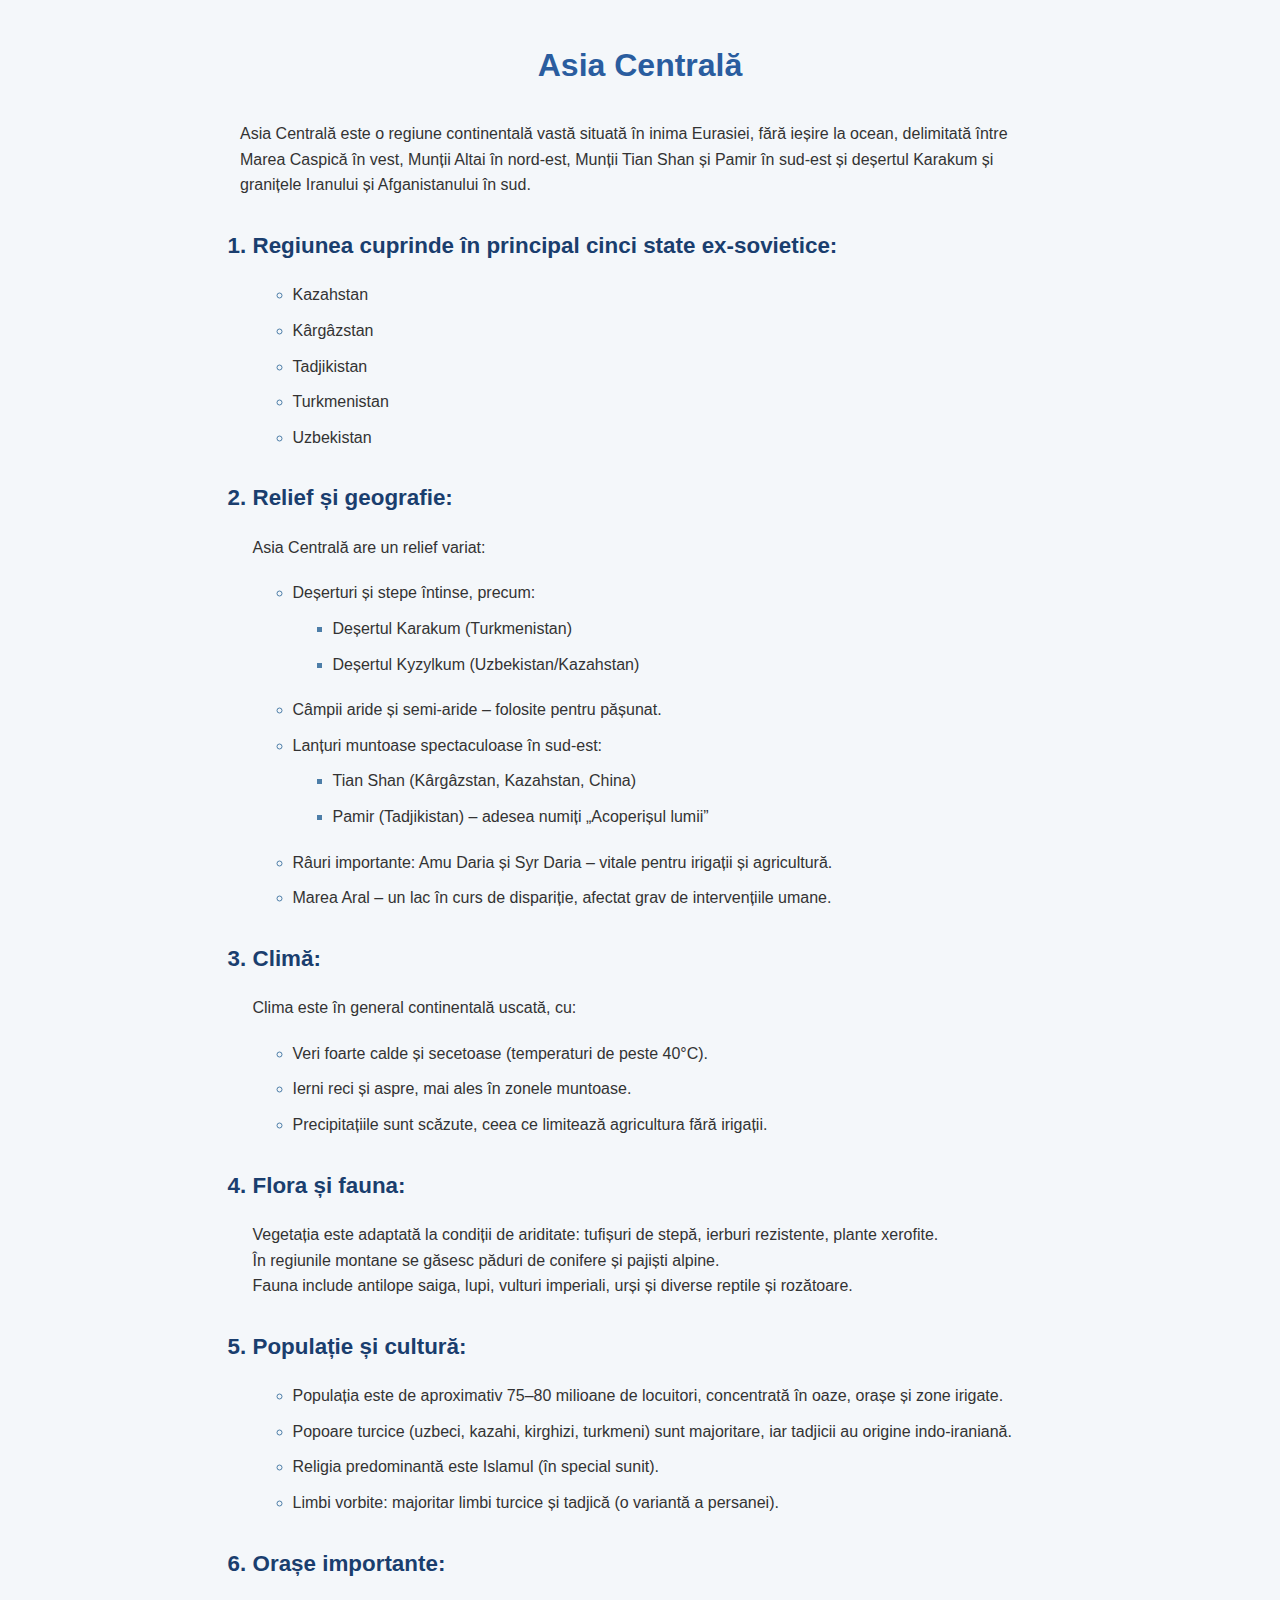
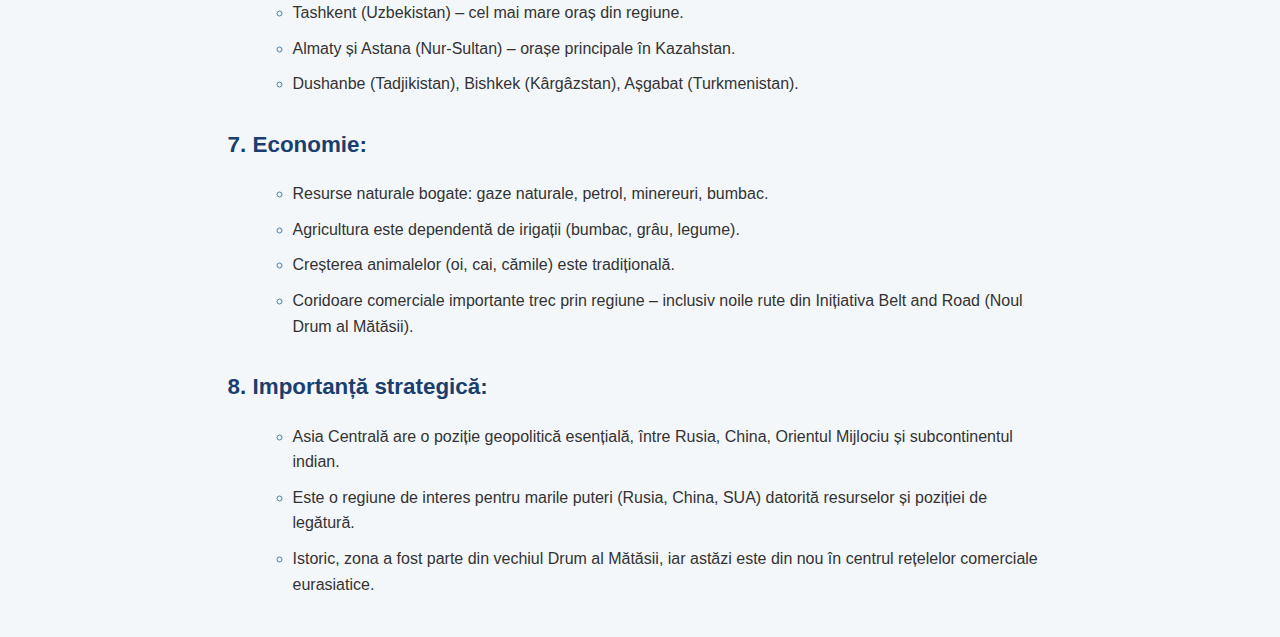
<file: Proiect Atestat-Petcu MarioXIIB/HTML/centru.html>
<!DOCTYPE html>
<html lang="ro">
<head>
  <title>Asia Centrală</title>
  <link rel="stylesheet" href="../CSS/styletari.css">
</head>
<body class="pagina">
<h1>Asia Centrală</h1>
<p>Asia Centrală este o regiune continentală vastă situată în inima Eurasiei, fără ieșire la ocean, delimitată între Marea Caspică în vest, Munții Altai în nord-est, Munții Tian Shan și Pamir în sud-est și deșertul Karakum și granițele Iranului și Afganistanului în sud.</p>
<ol>
<h2><li>Regiunea cuprinde în principal cinci state ex-sovietice:</h2></li>
<ul style="list-style-type:circle">
<li>Kazahstan
<li>Kârgâzstan
<li>Tadjikistan
<li>Turkmenistan
<li>Uzbekistan
</ul>
<h2><li>Relief și geografie:</li></h2>
<p>Asia Centrală are un relief variat:</p>
<ul style="list-style-type:circle">
<li>Deșerturi și stepe întinse, precum:
<ul style="list-style-type:square">
<li>Deșertul Karakum (Turkmenistan)</li>
<li>Deșertul Kyzylkum (Uzbekistan/Kazahstan)</li>
</ul>
<li>Câmpii aride și semi-aride – folosite pentru pășunat.</li>
<li>Lanțuri muntoase spectaculoase în sud-est:</li>
<ul style="list-style-type:square">
<li>Tian Shan (Kârgâzstan, Kazahstan, China)</li>
<li>Pamir (Tadjikistan) – adesea numiți „Acoperișul lumii”</li>
</ul>
<li>Râuri importante: Amu Daria și Syr Daria – vitale pentru irigații și agricultură.
<li>Marea Aral – un lac în curs de dispariție, afectat grav de intervențiile umane.
</ul>
<h2><li>Climă:</li></h2>
<p>Clima este în general continentală uscată, cu:</p>
<ul style="list-style-type:circle">
<li>Veri foarte calde și secetoase (temperaturi de peste 40°C).</li>
<li>Ierni reci și aspre, mai ales în zonele muntoase.</li>
<li>Precipitațiile sunt scăzute, ceea ce limitează agricultura fără irigații.</li>
</ul>
<h2><li>Flora și fauna:</li></h2>
<p>Vegetația este adaptată la condiții de ariditate: tufișuri de stepă, ierburi rezistente, plante xerofite.<br>
În regiunile montane se găsesc păduri de conifere și pajiști alpine.<br>
Fauna include antilope saiga, lupi, vulturi imperiali, urși și diverse reptile și rozătoare.</p>
<h2><li>Populație și cultură:</li></h2>
<ul style="list-style-type:circle">
<li>Populația este de aproximativ 75–80 milioane de locuitori, concentrată în oaze, orașe și zone irigate.
<li>Popoare turcice (uzbeci, kazahi, kirghizi, turkmeni) sunt majoritare, iar tadjicii au origine indo-iraniană.
<li>Religia predominantă este Islamul (în special sunit).
<li>Limbi vorbite: majoritar limbi turcice și tadjică (o variantă a persanei).
</ul>
<h2><li>Orașe importante:</li></h2>
<ul style="list-style-type:circle">
<li>Tashkent (Uzbekistan) – cel mai mare oraș din regiune.</li>
<li>Almaty și Astana (Nur-Sultan) – orașe principale în Kazahstan.</li>
<li>Dushanbe (Tadjikistan), Bishkek (Kârgâzstan), Așgabat (Turkmenistan).</li>
</ul>
<h2><li>Economie:</li></h2>
<ul style="list-style-type:circle">
<li>Resurse naturale bogate: gaze naturale, petrol, minereuri, bumbac.
<li>Agricultura este dependentă de irigații (bumbac, grâu, legume).
<li>Creșterea animalelor (oi, cai, cămile) este tradițională.
<li>Coridoare comerciale importante trec prin regiune – inclusiv noile rute din Inițiativa Belt and Road (Noul Drum al Mătăsii).
</ul>
<h2><li>Importanță strategică:</h2>
<ul style="list-style-type:circle">
<li>Asia Centrală are o poziție geopolitică esențială, între Rusia, China, Orientul Mijlociu și subcontinentul indian.
<li>Este o regiune de interes pentru marile puteri (Rusia, China, SUA) datorită resurselor și poziției de legătură.
<li>Istoric, zona a fost parte din vechiul Drum al Mătăsii, iar astăzi este din nou în centrul rețelelor comerciale eurasiatice.
</ul>
</ol>
</body>
</html>
</file>
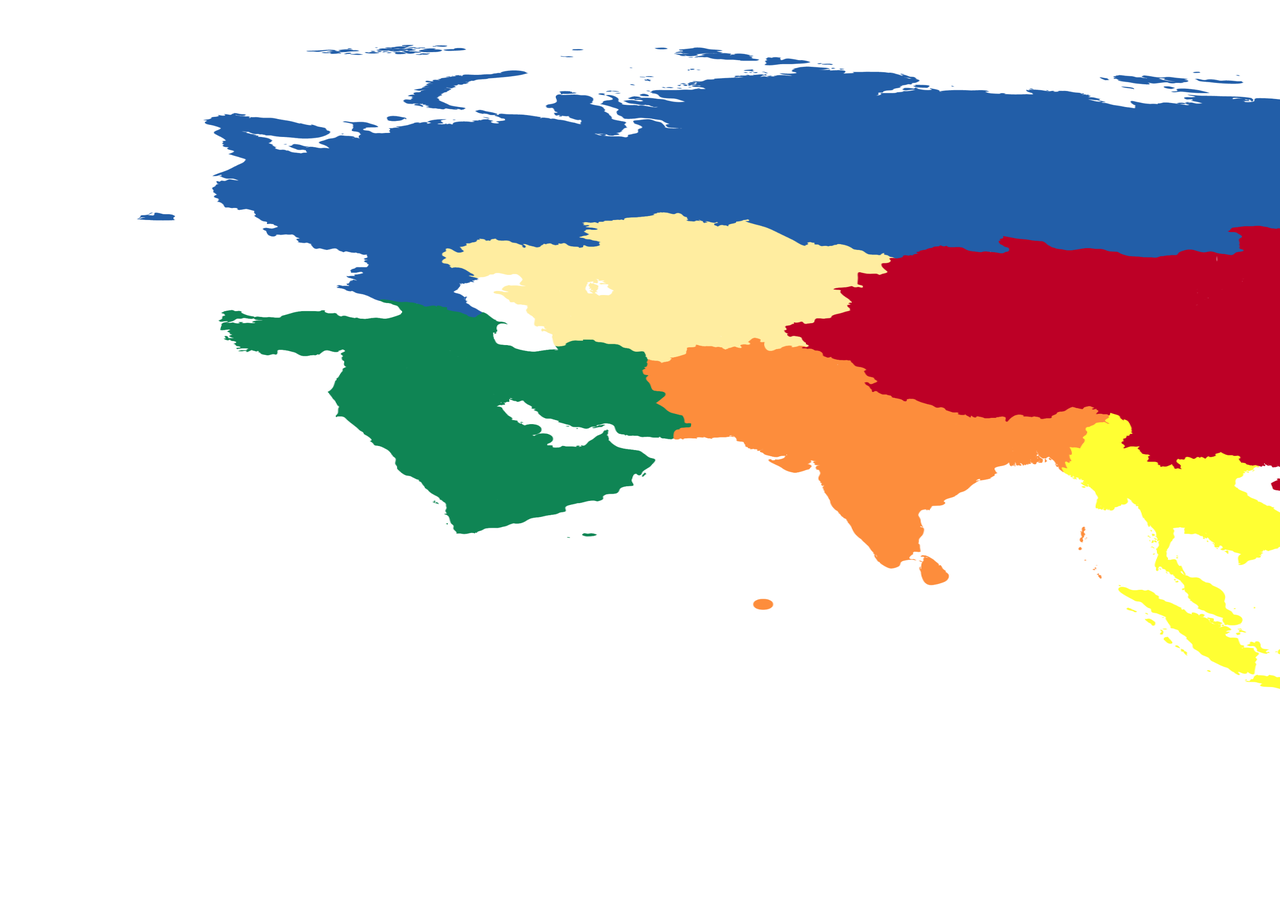
<file: Proiect Atestat-Petcu MarioXIIB/HTML/continut.html>
<!DOCTYPE html>
<html lang="ro">
<head>
  <title>Harta Asiei</title>
  <link rel="stylesheet" href="../CSS/style.css">
</head>
<body class="continut">
  <img src="../IMG/harta.png" usemap="#asia" alt="Harta Asia" style="display: block; margin: 0 auto;">
  
  <map name="asia">
    <area shape="poly" coords="179,94,218,129,188,144,185,164,210,177,227,180,244,192,245,206,270,206,287,214,319,221,333,223,333,243,308,254,335,261,359,267,379,271,398,277,422,281,445,290,444,277,424,263,434,255,445,249,424,237,407,229,424,224,448,217,476,217,511,218,538,218,558,218,558,200,564,191,604,191,630,186,661,184,681,194,713,192,734,197,759,207,791,209,821,214,847,220,859,226,893,221,919,218,956,218,971,221,968,203,1017,207,1039,217,1082,223,1136,231,1165,227,1194,221,1210,206,1207,200,1256,195,1313,220,1353,231,1374,234,1402,234,1411,251,1403,257,1391,266,1413,266,1450,271,1462,255,1511,249,1556,240,1594,221,1623,220,1648,171,1689,121,1717,118,1674,101,1556,83,1493,74,1297,61,1202,38,1076,38,887,34,753,23,662,20,593,11,453,15,350,12,284,14" href="nord.html" target="continut" alt="Asia de Nord">
    <area shape="poly" coords="531,318,547,310,577,314,597,317,625,332,637,337,650,327,660,318,684,314,700,321,717,318,722,304,733,317,747,323,765,320,784,318,757,309,760,298,784,290,817,283,820,267,804,261,828,254,833,237,854,240,844,224,807,220,765,215,747,201,719,195,676,195,659,192,625,186,582,195,568,204,544,220,513,224,485,218,450,218,430,223,416,232,448,246,473,244,490,247,474,260,487,278,502,283,519,294,516,307" href="centru.html" target="continut" alt="Asia Centrală">
    <area shape="poly" coords="1393,433,1408,422,1397,402,1419,388,1446,382,1476,371,1493,359,1539,353,1559,339,1571,322,1565,305,1548,296,1556,281,1579,270,1543,259,1520,255,1503,250,1476,256,1460,259,1439,275,1413,273,1399,270,1386,255,1405,245,1394,238,1359,235,1313,224,1285,210,1240,198,1214,196,1217,215,1185,227,1151,232,1088,232,1048,224,1019,216,993,213,980,213,990,225,945,224,902,221,876,222,864,233,847,252,824,265,804,290,773,295,765,308,799,321,824,338,851,354,854,365,884,370,930,384,956,381,1008,383,1033,372,1097,384,1104,403,1105,417,1131,432,1143,427,1216,426,1230,430,1242,443,1237,460,1265,460,1319,456,1354,450" href="est.html" target="continut" alt="Asia de Est">
    <area shape="poly" coords="861,548,882,549,899,555,922,548,913,528,893,518,893,495,902,482,929,468,959,448,979,435,1016,435,1032,439,1041,419,1058,402,1082,383,1047,385,1013,388,975,391,913,391,890,383,872,372,843,368,839,354,830,343,792,329,769,323,739,322,686,328,670,326,629,336,624,345,635,357,643,368,650,375,658,386,656,400,647,411,695,403,712,411,738,423,756,439,776,445,784,428,792,457,803,475,821,495,705,581,730,599,768,584" href="sud.html" target="continut" alt="Asia de Sud">
    <area shape="poly" coords="1040,441,1057,455,1064,467,1067,486,1087,476,1110,478,1123,501,1120,529,1100,558,1094,570,1128,604,1151,635,1193,644,1234,659,1279,667,1322,673,1380,681,1434,686,1471,682,1503,667,1554,656,1585,646,1633,662,1663,675,1680,622,1616,613,1577,607,1531,590,1502,586,1499,570,1500,541,1479,512,1468,500,1419,480,1419,463,1385,461,1267,472,1225,470,1213,453,1230,447,1217,437,1196,427,1179,427,1154,426,1154,437,1133,440,1116,426,1100,412,1102,398,1077,387,1051,406,1044,421" href="sudest.html" target="continut" alt="Asia de Sud-Est">
    <area shape="poly" coords="462,315,471,298,454,287,433,287,382,275,356,271,376,284,347,297,311,292,298,284,258,286,239,294,215,281,190,281,190,294,210,309,228,323,248,324,271,318,281,323,296,323,313,318,315,329,310,346,302,361,298,381,313,383,330,401,348,413,368,432,370,446,388,447,402,461,418,481,424,506,459,495,499,492,524,484,562,510,550,470,579,467,596,453,622,432,610,404,637,406,650,398,659,393,634,377,625,364,614,349,616,335,604,324,574,320,551,315,534,314,519,324,499,324,482,320" href="mijlociu.html" target="continut" alt="Orientul Mijlociu">
  </map>
</body>
</html>
</file>
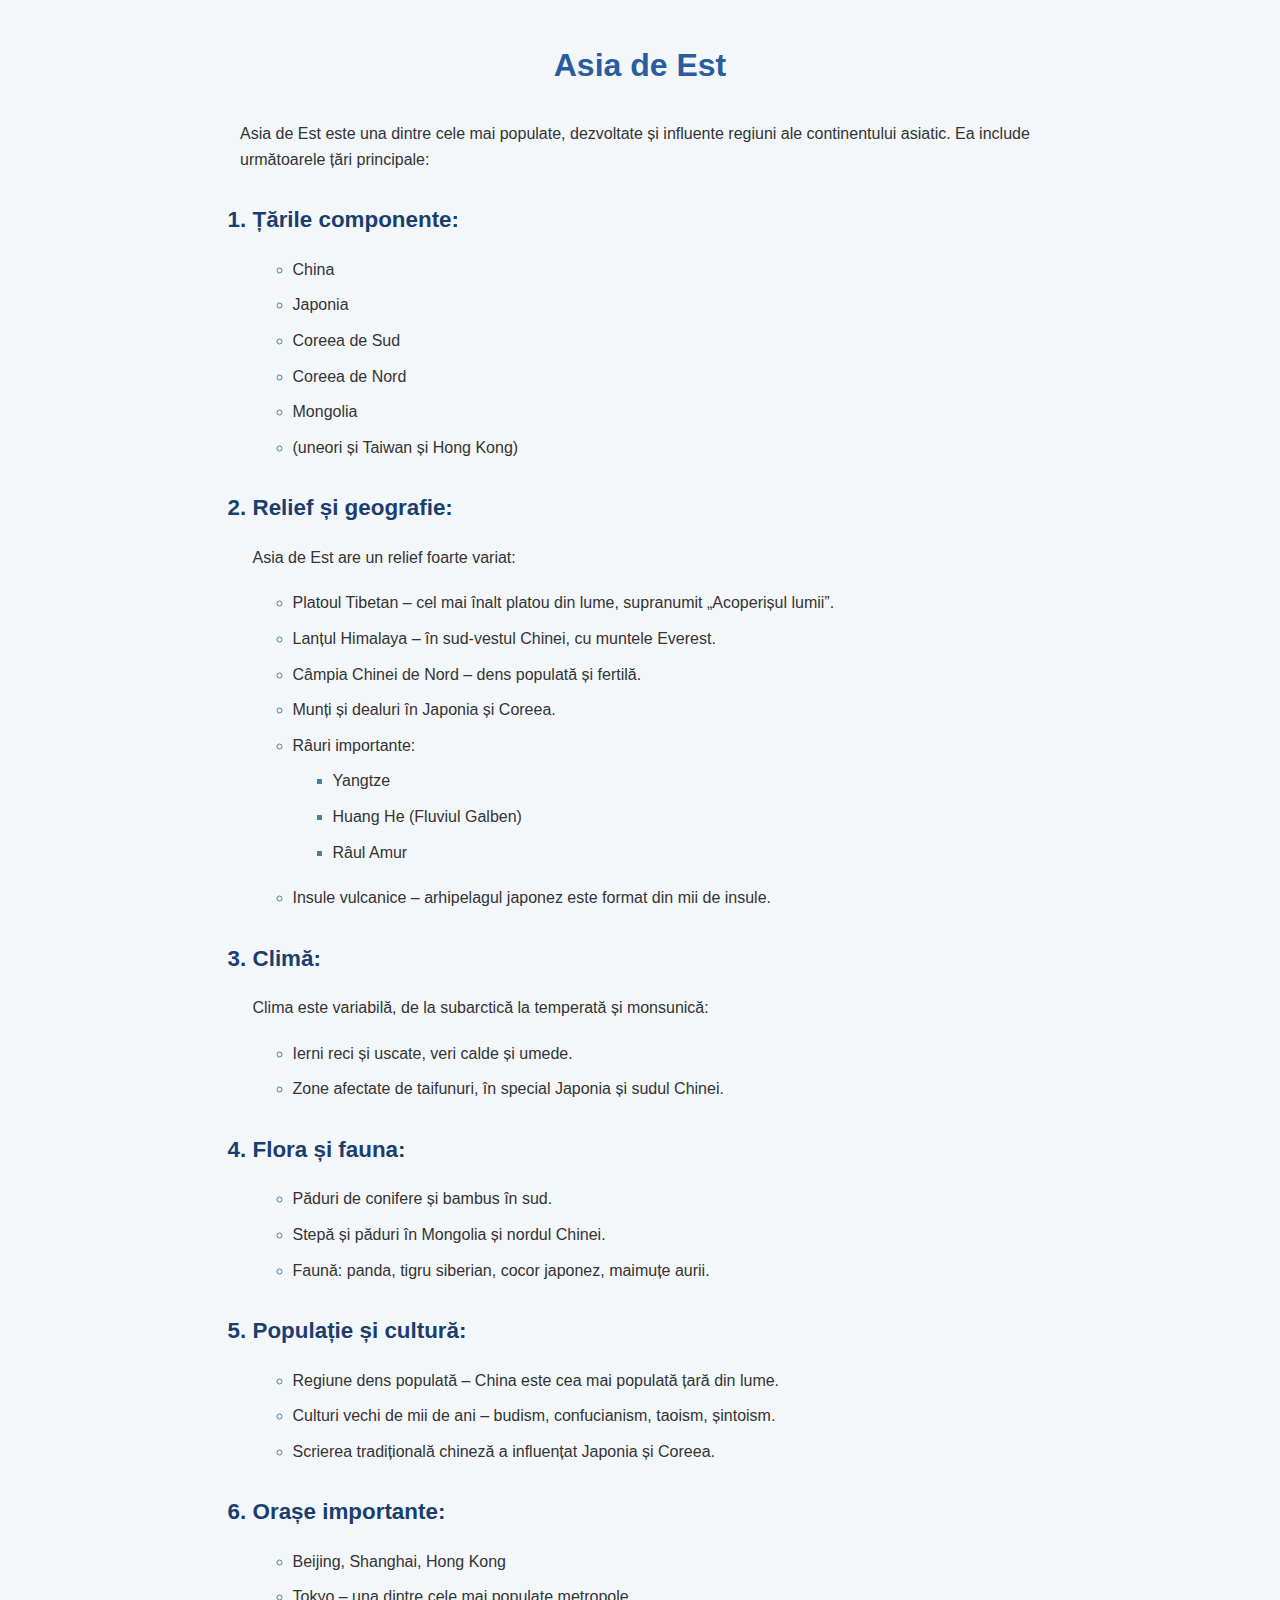
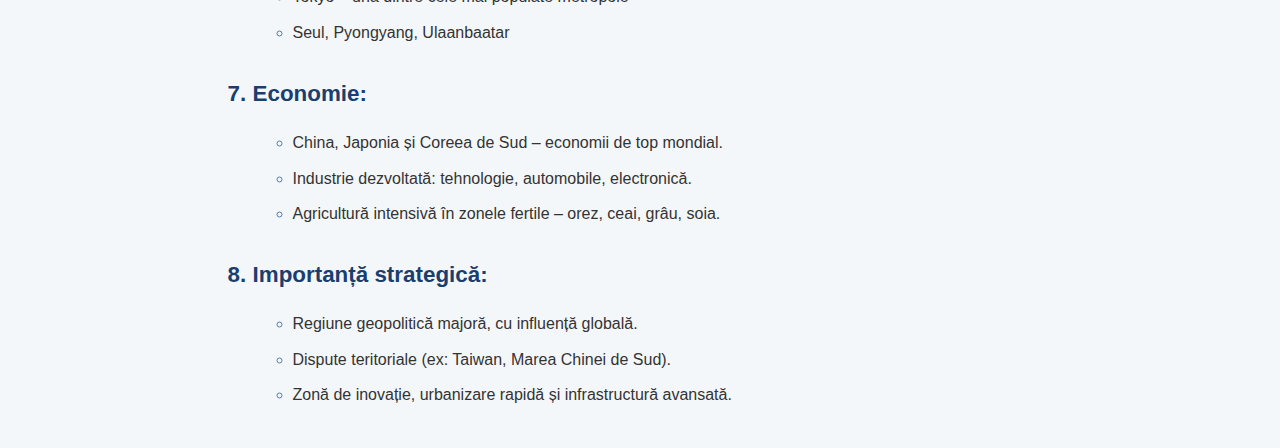
<file: Proiect Atestat-Petcu MarioXIIB/HTML/est.html>
<!DOCTYPE html>
<html lang="ro">
<head>
  <title>Asia de Est</title>
  <link rel="stylesheet" href="../CSS/styletari.css">
</head>
<body class="pagina">
<h1>Asia de Est</h1>
<p>Asia de Est este una dintre cele mai populate, dezvoltate și influente regiuni ale continentului asiatic. Ea include următoarele țări principale:</p>
<ol>
  <h2><li>Țările componente:</li></h2>
  <ul style="list-style-type:circle">
    <li>China</li>
    <li>Japonia</li>
    <li>Coreea de Sud</li>
    <li>Coreea de Nord</li>
    <li>Mongolia</li>
    <li>(uneori și Taiwan și Hong Kong)</li>
  </ul>

  <h2><li>Relief și geografie:</li></h2>
  <p>Asia de Est are un relief foarte variat:</p>
  <ul style="list-style-type:circle">
    <li>Platoul Tibetan – cel mai înalt platou din lume, supranumit „Acoperișul lumii”.</li>
    <li>Lanțul Himalaya – în sud-vestul Chinei, cu muntele Everest.</li>
    <li>Câmpia Chinei de Nord – dens populată și fertilă.</li>
    <li>Munți și dealuri în Japonia și Coreea.</li>
    <li>Râuri importante:
      <ul style="list-style-type:square">
        <li>Yangtze</li>
        <li>Huang He (Fluviul Galben)</li>
        <li>Râul Amur</li>
      </ul>
    </li>
    <li>Insule vulcanice – arhipelagul japonez este format din mii de insule.</li>
  </ul>

  <h2><li>Climă:</li></h2>
  <p>Clima este variabilă, de la subarctică la temperată și monsunică:</p>
  <ul style="list-style-type:circle">
    <li>Ierni reci și uscate, veri calde și umede.</li>
    <li>Zone afectate de taifunuri, în special Japonia și sudul Chinei.</li>
  </ul>

  <h2><li>Flora și fauna:</li></h2>
  <ul style="list-style-type:circle">
    <li>Păduri de conifere și bambus în sud.</li>
    <li>Stepă și păduri în Mongolia și nordul Chinei.</li>
    <li>Faună: panda, tigru siberian, cocor japonez, maimuțe aurii.</li>
  </ul>

  <h2><li>Populație și cultură:</li></h2>
  <ul style="list-style-type:circle">
    <li>Regiune dens populată – China este cea mai populată țară din lume.</li>
    <li>Culturi vechi de mii de ani – budism, confucianism, taoism, șintoism.</li>
    <li>Scrierea tradițională chineză a influențat Japonia și Coreea.</li>
  </ul>

  <h2><li>Orașe importante:</li></h2>
  <ul style="list-style-type:circle">
    <li>Beijing, Shanghai, Hong Kong</li>
    <li>Tokyo – una dintre cele mai populate metropole</li>
    <li>Seul, Pyongyang, Ulaanbaatar</li>
  </ul>

  <h2><li>Economie:</li></h2>
  <ul style="list-style-type:circle">
    <li>China, Japonia și Coreea de Sud – economii de top mondial.</li>
    <li>Industrie dezvoltată: tehnologie, automobile, electronică.</li>
    <li>Agricultură intensivă în zonele fertile – orez, ceai, grâu, soia.</li>
  </ul>

  <h2><li>Importanță strategică:</li></h2>
  <ul style="list-style-type:circle">
    <li>Regiune geopolitică majoră, cu influență globală.</li>
    <li>Dispute teritoriale (ex: Taiwan, Marea Chinei de Sud).</li>
    <li>Zonă de inovație, urbanizare rapidă și infrastructură avansată.</li>
  </ul>
</ol>
</body>
</html>
</file>
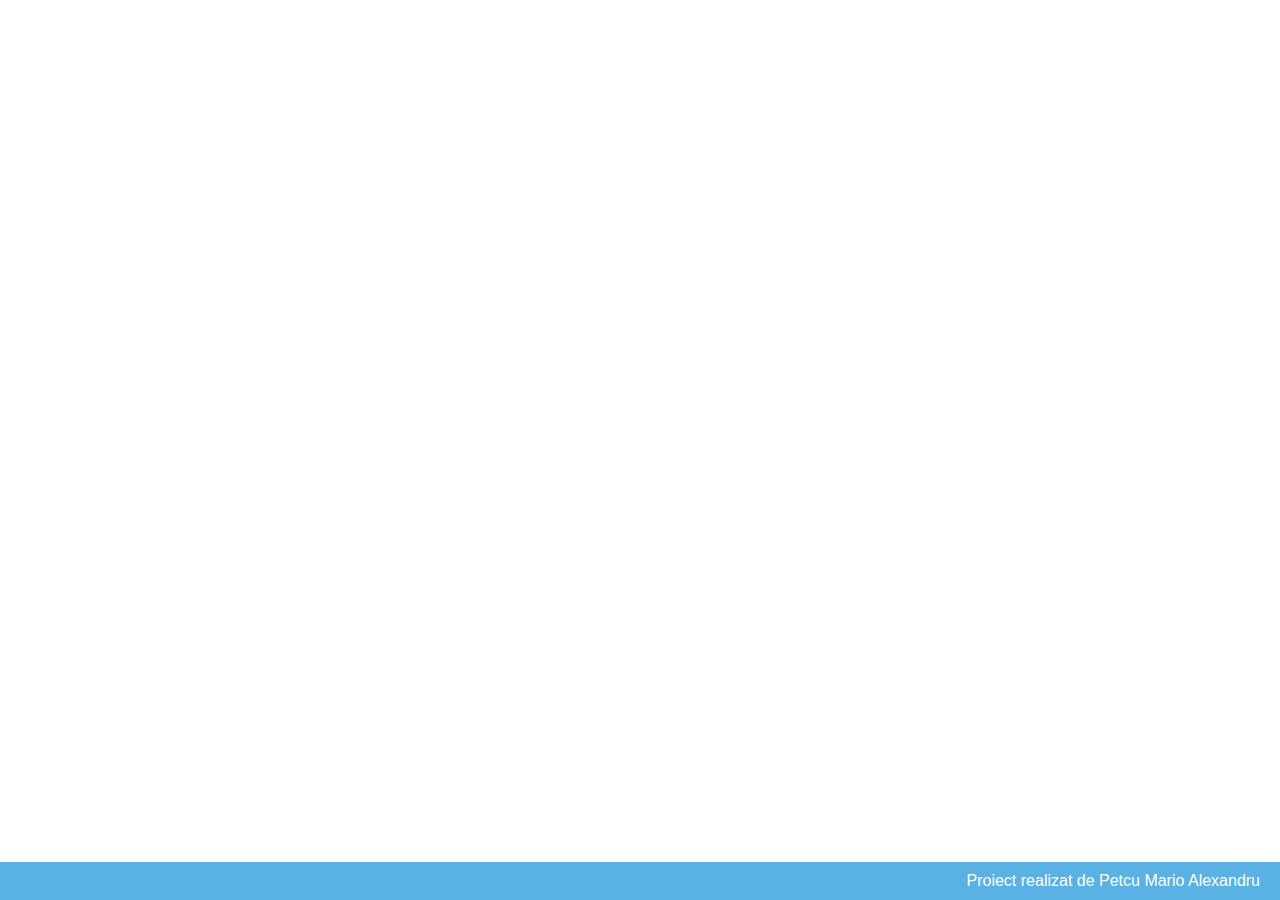
<file: Proiect Atestat-Petcu MarioXIIB/HTML/jos.html>
<!DOCTYPE html>
<html lang="ro">
<head>
  <meta charset="UTF-8">
  <title>Footer - Proiect</title>
  <style>
    body {
      margin: 0;
      padding: 0;
      height: 100vh;
      position: relative;
      font-family: Arial, sans-serif;
    }

    footer {
      background-color: #59b1e4;
      color: white;
	  font-family: New Times Roman
      font-weight: bold;
      padding: 10px 20px;
      position: absolute;
      bottom: 0;
      right: 0;
      width: 100%;
      box-sizing: border-box;
      text-align: right;
    }
  </style>
</head>
<body>

<footer>
  Proiect realizat de Petcu Mario Alexandru
</footer>

</body>
</html>
</file>
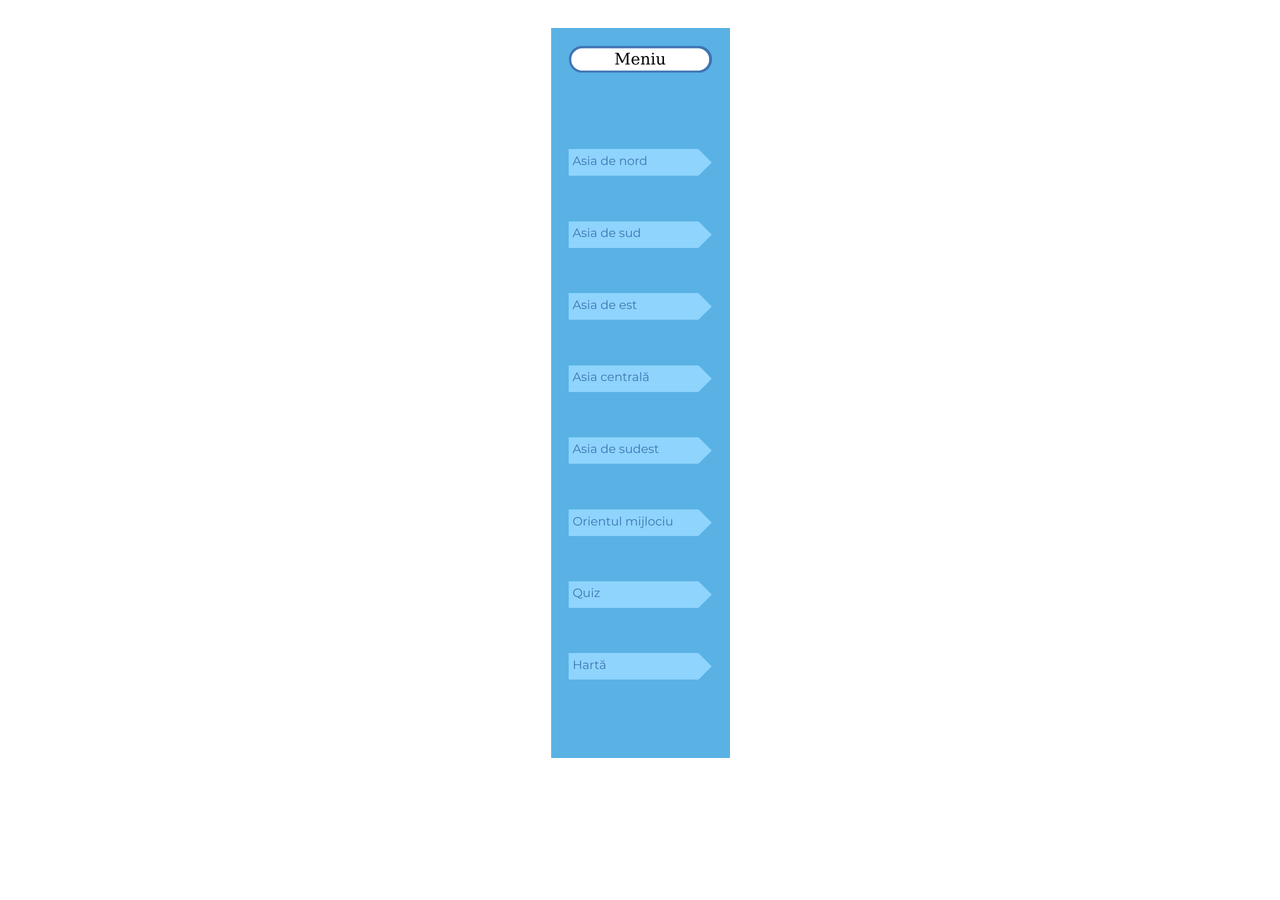
<file: Proiect Atestat-Petcu MarioXIIB/HTML/meniu.html>
<!DOCTYPE html>
<html lang="ro">
<head>
  <title>Meniu</title>
  <link rel="stylesheet" href="../CSS/style.css">
</head>
<body class="continut">
  <img src="../IMG/Meniu.png" usemap="#meniu" alt="Meniu" style="display: block; margin: 0 auto;">
  
  <map name="meniu">
  <area shape="poly" coords="17,121,146,120,161,134,148,146,17,147" href="nord.html" target="continut" alt="Asia de Nord">
  <area shape="poly" coords="17,192,146,193,160,206,148,220,17,220" href="sud.html" target="continut" alt="Asia de Sud">
  <area shape="poly" coords="17,266,147,266,162,279,148,292,17,293" href="est.html" target="continut" alt="Asia de Est">
  <area shape="poly" coords="17,338,148,338,161,350,147,364,17,364" href="centru.html" target="continut" alt="Asia Centrală">
  <area shape="poly" coords="17,409,147,408,161,423,146,436,17,437" href="sudest.html" target="continut" alt="Asia de Sud-Est">
  <area shape="poly" coords="17,481,146,481,161,494,147,508,17,508" href="mijlociu.html" target="continut" alt="Orientul Mijlociu">
  <area shape="poly" coords="17,553,147,552,161,566,148,579,17,580" href="quiz.html" target="continut" alt="Quiz">
  <area shape="poly" coords="18,624,145,624,159,638,148,654,17,652" href="../index.html" target="index" alt="Harta">
  </map>

</body>
</html>
</file>
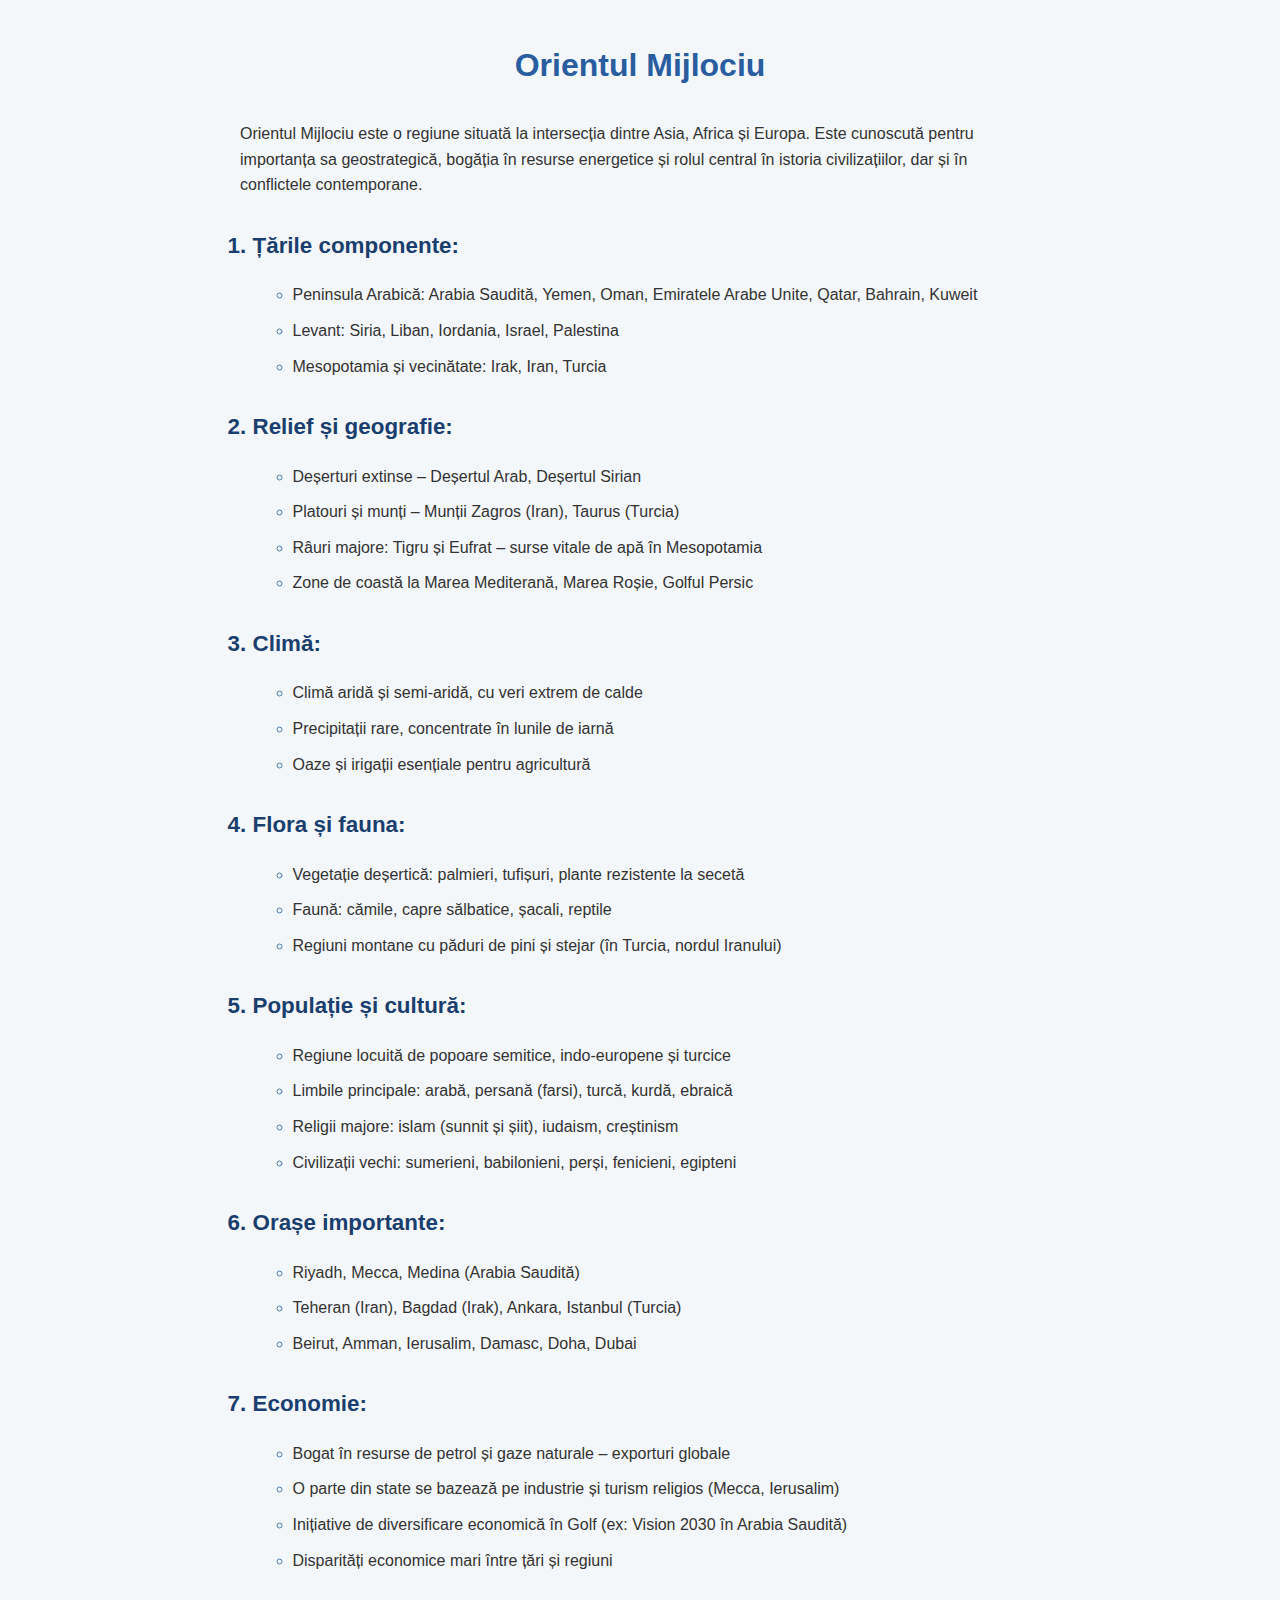
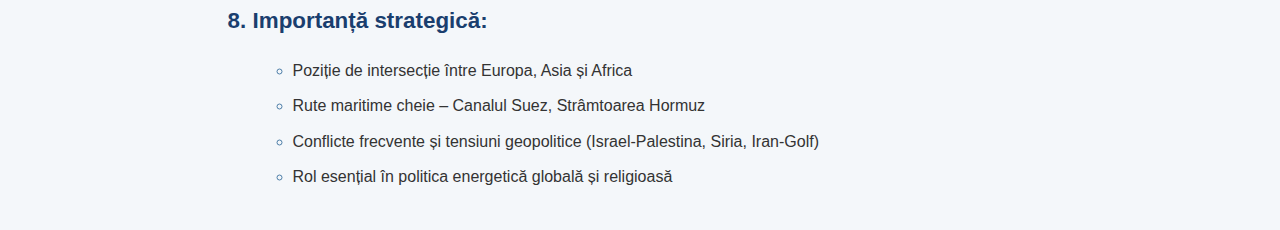
<file: Proiect Atestat-Petcu MarioXIIB/HTML/mijlociu.html>
<!DOCTYPE html>
<html lang="ro">
<head>
  <title>Orientul Mijlociu</title>
  <link rel="stylesheet" href="../CSS/styletari.css">
</head>
<body class="pagina">
<h1>Orientul Mijlociu</h1>
<p>Orientul Mijlociu este o regiune situată la intersecția dintre Asia, Africa și Europa. Este cunoscută pentru importanța sa geostrategică, bogăția în resurse energetice și rolul central în istoria civilizațiilor, dar și în conflictele contemporane.</p>

<ol>
  <h2><li>Țările componente:</li></h2>
  <ul style="list-style-type:circle">
    <li>Peninsula Arabică: Arabia Saudită, Yemen, Oman, Emiratele Arabe Unite, Qatar, Bahrain, Kuweit</li>
    <li>Levant: Siria, Liban, Iordania, Israel, Palestina</li>
    <li>Mesopotamia și vecinătate: Irak, Iran, Turcia</li>
  </ul>

  <h2><li>Relief și geografie:</li></h2>
  <ul style="list-style-type:circle">
    <li>Deșerturi extinse – Deșertul Arab, Deșertul Sirian</li>
    <li>Platouri și munți – Munții Zagros (Iran), Taurus (Turcia)</li>
    <li>Râuri majore: Tigru și Eufrat – surse vitale de apă în Mesopotamia</li>
    <li>Zone de coastă la Marea Mediterană, Marea Roșie, Golful Persic</li>
  </ul>

  <h2><li>Climă:</li></h2>
  <ul style="list-style-type:circle">
    <li>Climă aridă și semi-aridă, cu veri extrem de calde</li>
    <li>Precipitații rare, concentrate în lunile de iarnă</li>
    <li>Oaze și irigații esențiale pentru agricultură</li>
  </ul>

  <h2><li>Flora și fauna:</li></h2>
  <ul style="list-style-type:circle">
    <li>Vegetație deșertică: palmieri, tufișuri, plante rezistente la secetă</li>
    <li>Faună: cămile, capre sălbatice, șacali, reptile</li>
    <li>Regiuni montane cu păduri de pini și stejar (în Turcia, nordul Iranului)</li>
  </ul>

  <h2><li>Populație și cultură:</li></h2>
  <ul style="list-style-type:circle">
    <li>Regiune locuită de popoare semitice, indo-europene și turcice</li>
    <li>Limbile principale: arabă, persană (farsi), turcă, kurdă, ebraică</li>
    <li>Religii majore: islam (sunnit și șiit), iudaism, creștinism</li>
    <li>Civilizații vechi: sumerieni, babilonieni, perși, fenicieni, egipteni</li>
  </ul>

  <h2><li>Orașe importante:</li></h2>
  <ul style="list-style-type:circle">
    <li>Riyadh, Mecca, Medina (Arabia Saudită)</li>
    <li>Teheran (Iran), Bagdad (Irak), Ankara, Istanbul (Turcia)</li>
    <li>Beirut, Amman, Ierusalim, Damasc, Doha, Dubai</li>
  </ul>

  <h2><li>Economie:</li></h2>
  <ul style="list-style-type:circle">
    <li>Bogat în resurse de petrol și gaze naturale – exporturi globale</li>
    <li>O parte din state se bazează pe industrie și turism religios (Mecca, Ierusalim)</li>
    <li>Inițiative de diversificare economică în Golf (ex: Vision 2030 în Arabia Saudită)</li>
    <li>Disparități economice mari între țări și regiuni</li>
  </ul>

  <h2><li>Importanță strategică:</li></h2>
  <ul style="list-style-type:circle">
    <li>Poziție de intersecție între Europa, Asia și Africa</li>
    <li>Rute maritime cheie – Canalul Suez, Strâmtoarea Hormuz</li>
    <li>Conflicte frecvente și tensiuni geopolitice (Israel-Palestina, Siria, Iran-Golf)</li>
    <li>Rol esențial în politica energetică globală și religioasă</li>
  </ul>
</ol>
</body>
</html>
</file>
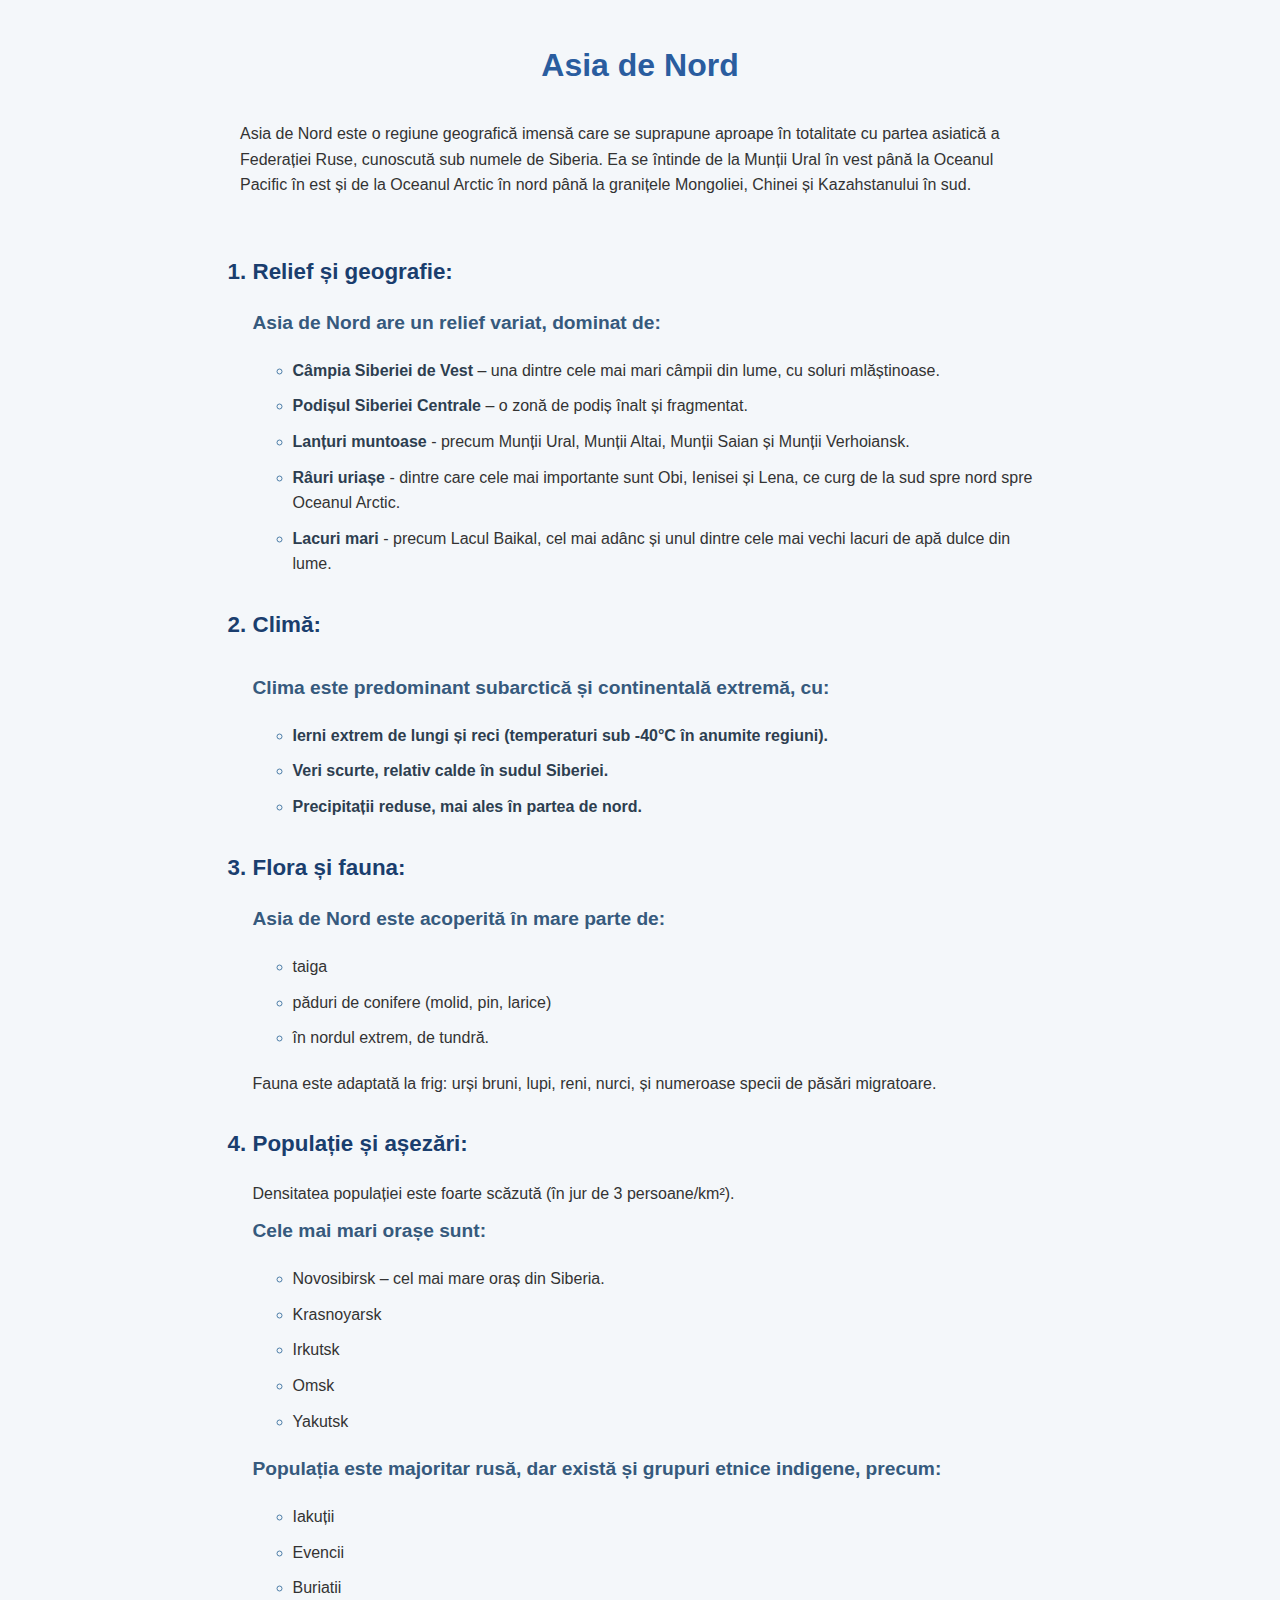
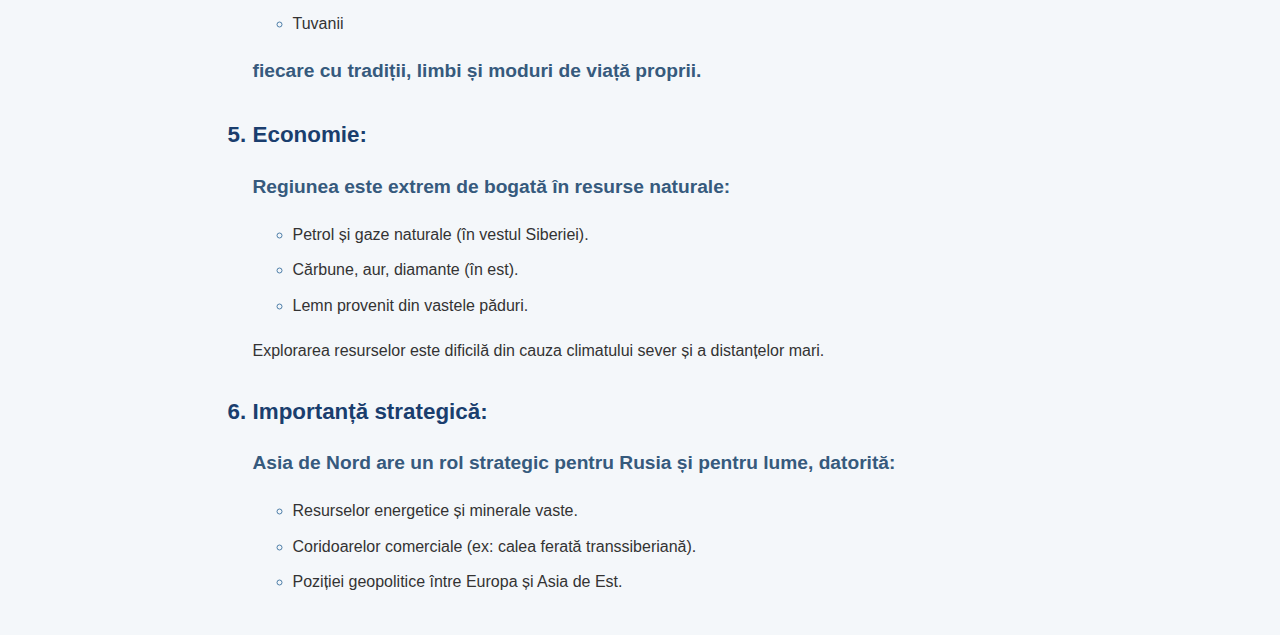
<file: Proiect Atestat-Petcu MarioXIIB/HTML/nord.html>
<!DOCTYPE html>
<html lang="ro">
<head>
  <title>Asia de Nord</title>
  <link rel="stylesheet" href="../CSS/styletari.css">
</head>
<body class="pagina">
  <h1>Asia de Nord</h1>
  <p>Asia de Nord este o regiune geografică imensă care se suprapune aproape în totalitate cu partea asiatică a Federației Ruse, cunoscută sub numele de Siberia. Ea se întinde de la Munții Ural în vest până la Oceanul Pacific în est și de la Oceanul Arctic în nord până la granițele Mongoliei, Chinei și Kazahstanului în sud.<br>
<br>
<ol>
<h2><li>Relief și geografie:</h2></li>
<h3>Asia de Nord are un relief variat, dominat de:</h3>
<ul style="list-style-type:circle">
<li><h4>Câmpia Siberiei de Vest</h4> – una dintre cele mai mari câmpii din lume, cu soluri mlăștinoase.</li>

<li><h4>Podișul Siberiei Centrale</h4> – o zonă de podiș înalt și fragmentat.</li>

<li><h4>Lanțuri muntoase</h4> - precum Munții Ural, Munții Altai, Munții Saian și Munții Verhoiansk.</li>

<li><h4>Râuri uriașe</h4> - dintre care cele mai importante sunt Obi, Ienisei și Lena, ce curg de la sud spre nord spre Oceanul Arctic.</li>

<li><h4>Lacuri mari</h4> - precum Lacul Baikal, cel mai adânc și unul dintre cele mai vechi lacuri de apă dulce din lume.</li>
</ul>
<h2><li>Climă:</li><h2>
<h3>Clima este predominant subarctică și continentală extremă, cu:</h3>
<ul style="list-style-type:circle">
<li><h4>Ierni extrem de lungi și reci (temperaturi sub -40°C în anumite regiuni).</h4>

<li><h4>Veri scurte, relativ calde în sudul Siberiei.</h4>

<li><h4>Precipitații reduse, mai ales în partea de nord.</h4>
</ul>
<h2><li>Flora și fauna:</li></h2>
<h3>Asia de Nord este acoperită în mare parte de:</h3>
<ul style="list-style-type:circle">
<li>taiga</li>
<li>păduri de conifere (molid, pin, larice)</li>
<li>în nordul extrem, de tundră.</li>
</ul>
Fauna este adaptată la frig: urși bruni, lupi, reni, nurci, și numeroase specii de păsări migratoare.

<h2><li>Populație și așezări:</h2></li>
Densitatea populației este foarte scăzută (în jur de 3 persoane/km²).<br>
<h3>Cele mai mari orașe sunt:</h3>
<ul style="list-style-type:circle">
<li>Novosibirsk – cel mai mare oraș din Siberia.</li>
<li>Krasnoyarsk</li>
<li>Irkutsk</li>
<li>Omsk</li>
<li>Yakutsk</li> 
</ul>
<h3>Populația este majoritar rusă, dar există și grupuri etnice indigene, precum:</h3>
<ul style="list-style-type:circle">
<li>Iakuții
<li>Evencii
<li>Buriatii
<li>Tuvanii
</ul>
<h3>fiecare cu tradiții, limbi și moduri de viață proprii.</h3>

<h2><li>Economie:</li></h2>
<h3>Regiunea este extrem de bogată în resurse naturale:</h3>
<ul style="list-style-type:circle">
<li>Petrol și gaze naturale (în vestul Siberiei).
<li>Cărbune, aur, diamante (în est).
<li>Lemn provenit din vastele păduri.
</ul>
Explorarea resurselor este dificilă din cauza climatului sever și a distanțelor mari.
<h2><li>Importanță strategică:</li></h2>
<h3>Asia de Nord are un rol strategic pentru Rusia și pentru lume, datorită:</h3>
<ul style="list-style-type:circle">
<li>Resurselor energetice și minerale vaste.</li>

<li>Coridoarelor comerciale (ex: calea ferată transsiberiană).</li>

<li>Poziției geopolitice între Europa și Asia de Est.</li>
</ul>
</ol></p>
</body>
</html>
</file>
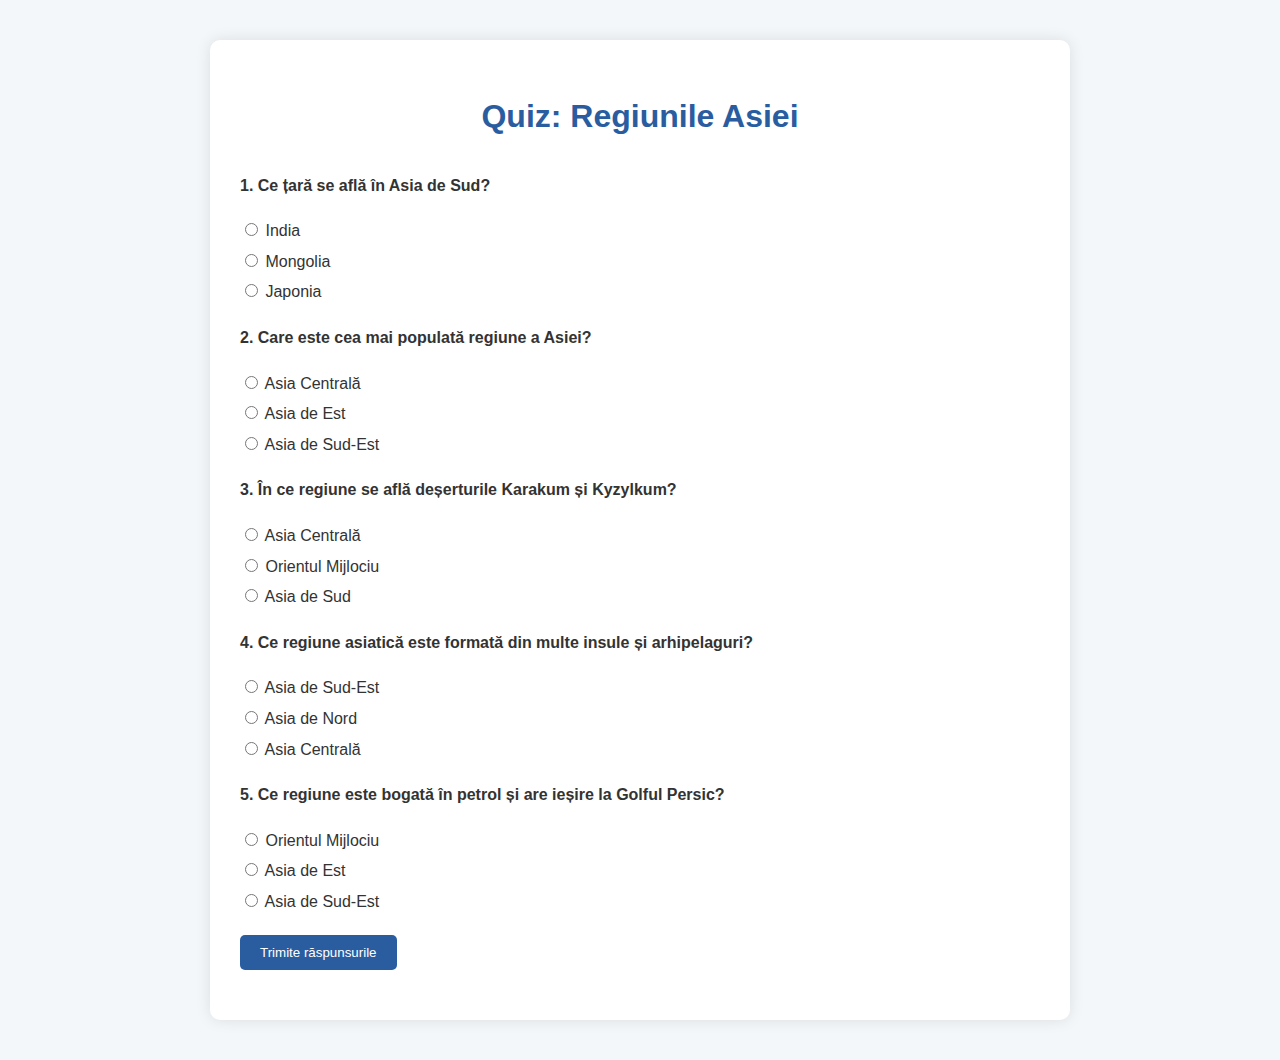
<file: Proiect Atestat-Petcu MarioXIIB/HTML/quiz.html>
<!DOCTYPE html>
<html lang="ro">
<head>
  <meta charset="UTF-8">
  <title>Quiz - Regiunile Asiei</title>
  <link rel="stylesheet" href="../CSS/styletari.css">
  <style>
    .quiz-container {
      max-width: 800px;
      margin: auto;
      background: #fff;
      padding: 30px;
      border-radius: 10px;
      box-shadow: 0 0 15px rgba(0,0,0,0.1);
    }

    h2 {
      margin-bottom: 20px;
      color: #1a3e6e;
    }

    .question {
      margin-bottom: 20px;
    }

    label {
      display: block;
      margin: 5px 0;
    }

    button {
      padding: 10px 20px;
      background-color: #2a5d9f;
      color: white;
      border: none;
      border-radius: 5px;
      cursor: pointer;
    }

    .result {
      margin-top: 20px;
      font-weight: bold;
      color: #2d572c;
    }
  </style>
</head>
<body class="pagina">

<div class="quiz-container">
  <h1>Quiz: Regiunile Asiei</h1>
  <form id="quizForm">
    <div class="question">
      <p><strong>1. Ce țară se află în Asia de Sud?</strong></p>
      <label><input type="radio" name="q1" value="corect"> India</label>
      <label><input type="radio" name="q1" value="gresit"> Mongolia</label>
      <label><input type="radio" name="q1" value="gresit"> Japonia</label>
    </div>

    <div class="question">
      <p><strong>2. Care este cea mai populată regiune a Asiei?</strong></p>
      <label><input type="radio" name="q2" value="gresit"> Asia Centrală</label>
      <label><input type="radio" name="q2" value="corect"> Asia de Est</label>
      <label><input type="radio" name="q2" value="gresit"> Asia de Sud-Est</label>
    </div>

    <div class="question">
      <p><strong>3. În ce regiune se află deșerturile Karakum și Kyzylkum?</strong></p>
      <label><input type="radio" name="q3" value="corect"> Asia Centrală</label>
      <label><input type="radio" name="q3" value="gresit"> Orientul Mijlociu</label>
      <label><input type="radio" name="q3" value="gresit"> Asia de Sud</label>
    </div>

    <div class="question">
      <p><strong>4. Ce regiune asiatică este formată din multe insule și arhipelaguri?</strong></p>
      <label><input type="radio" name="q4" value="corect"> Asia de Sud-Est</label>
      <label><input type="radio" name="q4" value="gresit"> Asia de Nord</label>
      <label><input type="radio" name="q4" value="gresit"> Asia Centrală</label>
    </div>

    <div class="question">
      <p><strong>5. Ce regiune este bogată în petrol și are ieșire la Golful Persic?</strong></p>
      <label><input type="radio" name="q5" value="corect"> Orientul Mijlociu</label>
      <label><input type="radio" name="q5" value="gresit"> Asia de Est</label>
      <label><input type="radio" name="q5" value="gresit"> Asia de Sud-Est</label>
    </div>

    <button type="button" onclick="verifica()">Trimite răspunsurile</button>
    <p class="result" id="rezultat"></p>
  </form>
</div>

<script>
  function verifica() {
    const raspunsuri = document.querySelectorAll('input[type="radio"]:checked');
    let punctaj = 0;

    raspunsuri.forEach(r => {
      if (r.value === "corect") punctaj++;
    });

    document.getElementById("rezultat").innerText = "Ai obținut " + punctaj + " din 5 puncte.";
  }
</script>

</body>
</html>
</file>
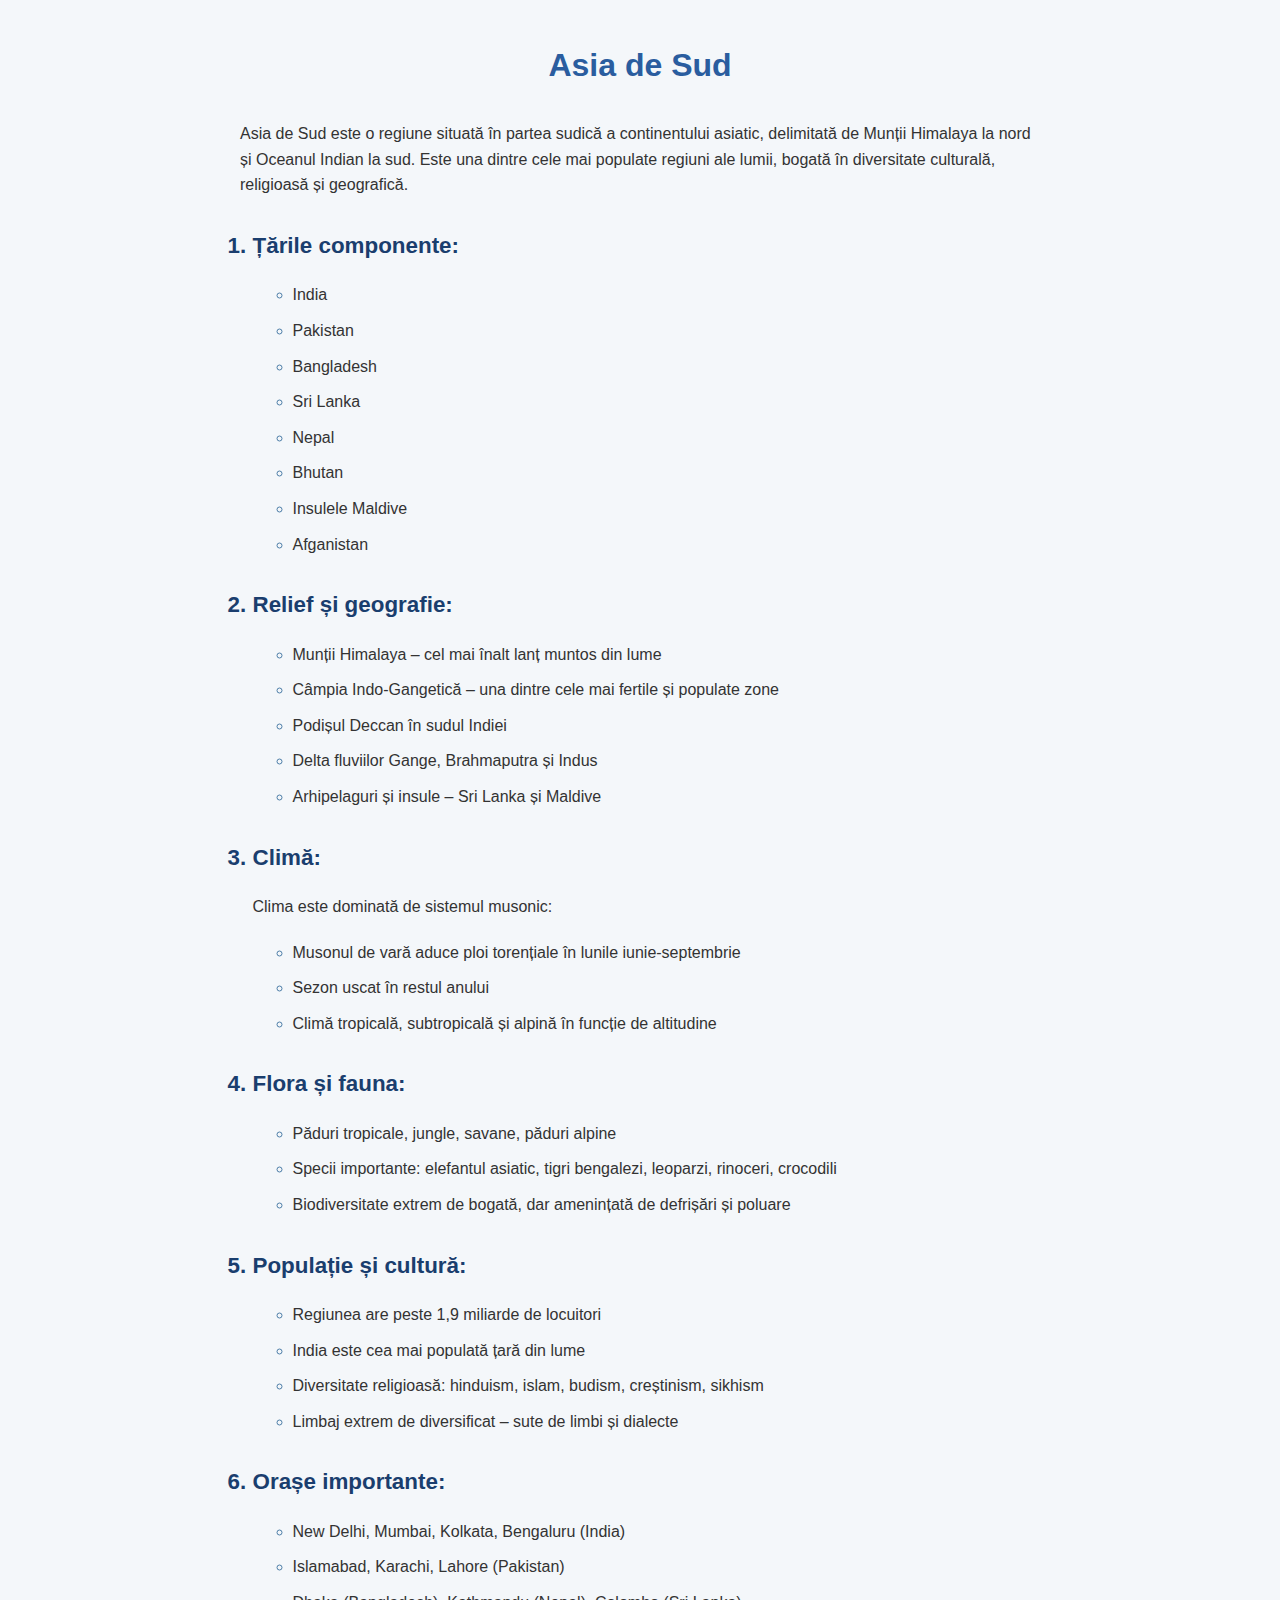
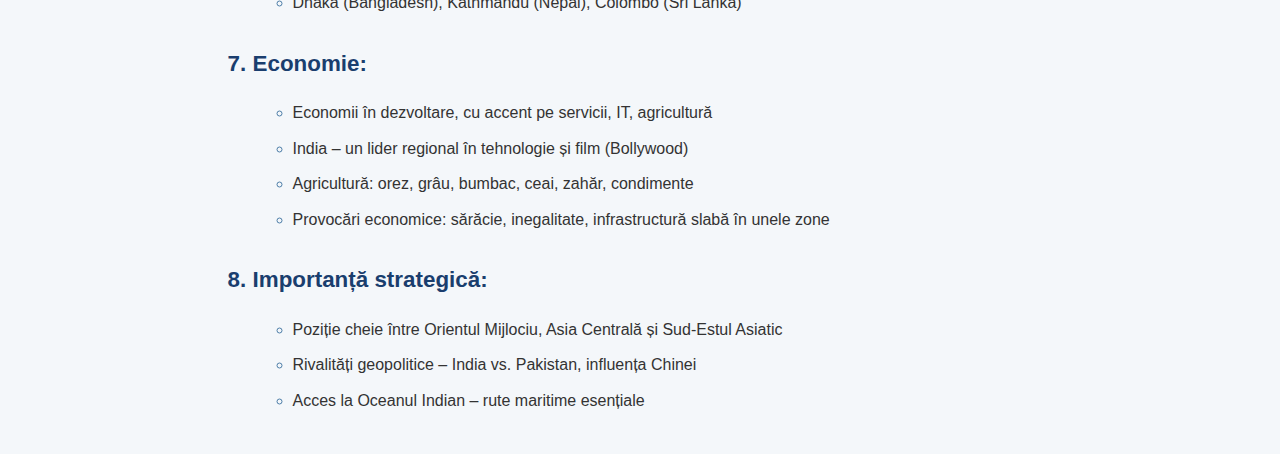
<file: Proiect Atestat-Petcu MarioXIIB/HTML/sud.html>
<!DOCTYPE html>
<html lang="ro">
<head>
  <title>Asia de Sud</title>
  <link rel="stylesheet" href="../CSS/styletari.css">
</head>
<body class="pagina">
<h1>Asia de Sud</h1>
<p>Asia de Sud este o regiune situată în partea sudică a continentului asiatic, delimitată de Munții Himalaya la nord și Oceanul Indian la sud. Este una dintre cele mai populate regiuni ale lumii, bogată în diversitate culturală, religioasă și geografică.</p>

<ol>
  <h2><li>Țările componente:</li></h2>
  <ul style="list-style-type:circle">
    <li>India</li>
    <li>Pakistan</li>
    <li>Bangladesh</li>
    <li>Sri Lanka</li>
    <li>Nepal</li>
    <li>Bhutan</li>
    <li>Insulele Maldive</li>
    <li>Afganistan</li>
  </ul>

  <h2><li>Relief și geografie:</li></h2>
  <ul style="list-style-type:circle">
    <li>Munții Himalaya – cel mai înalt lanț muntos din lume</li>
    <li>Câmpia Indo-Gangetică – una dintre cele mai fertile și populate zone</li>
    <li>Podișul Deccan în sudul Indiei</li>
    <li>Delta fluviilor Gange, Brahmaputra și Indus</li>
    <li>Arhipelaguri și insule – Sri Lanka și Maldive</li>
  </ul>

  <h2><li>Climă:</li></h2>
  <p>Clima este dominată de sistemul musonic:</p>
  <ul style="list-style-type:circle">
    <li>Musonul de vară aduce ploi torențiale în lunile iunie-septembrie</li>
    <li>Sezon uscat în restul anului</li>
    <li>Climă tropicală, subtropicală și alpină în funcție de altitudine</li>
  </ul>

  <h2><li>Flora și fauna:</li></h2>
  <ul style="list-style-type:circle">
    <li>Păduri tropicale, jungle, savane, păduri alpine</li>
    <li>Specii importante: elefantul asiatic, tigri bengalezi, leoparzi, rinoceri, crocodili</li>
    <li>Biodiversitate extrem de bogată, dar amenințată de defrișări și poluare</li>
  </ul>

  <h2><li>Populație și cultură:</li></h2>
  <ul style="list-style-type:circle">
    <li>Regiunea are peste 1,9 miliarde de locuitori</li>
    <li>India este cea mai populată țară din lume</li>
    <li>Diversitate religioasă: hinduism, islam, budism, creștinism, sikhism</li>
    <li>Limbaj extrem de diversificat – sute de limbi și dialecte</li>
  </ul>

  <h2><li>Orașe importante:</li></h2>
  <ul style="list-style-type:circle">
    <li>New Delhi, Mumbai, Kolkata, Bengaluru (India)</li>
    <li>Islamabad, Karachi, Lahore (Pakistan)</li>
    <li>Dhaka (Bangladesh), Kathmandu (Nepal), Colombo (Sri Lanka)</li>
  </ul>

  <h2><li>Economie:</li></h2>
  <ul style="list-style-type:circle">
    <li>Economii în dezvoltare, cu accent pe servicii, IT, agricultură</li>
    <li>India – un lider regional în tehnologie și film (Bollywood)</li>
    <li>Agricultură: orez, grâu, bumbac, ceai, zahăr, condimente</li>
    <li>Provocări economice: sărăcie, inegalitate, infrastructură slabă în unele zone</li>
  </ul>

  <h2><li>Importanță strategică:</li></h2>
  <ul style="list-style-type:circle">
    <li>Poziție cheie între Orientul Mijlociu, Asia Centrală și Sud-Estul Asiatic</li>
    <li>Rivalități geopolitice – India vs. Pakistan, influența Chinei</li>
    <li>Acces la Oceanul Indian – rute maritime esențiale</li>
  </ul>
</ol>
</body>
</html>
</file>
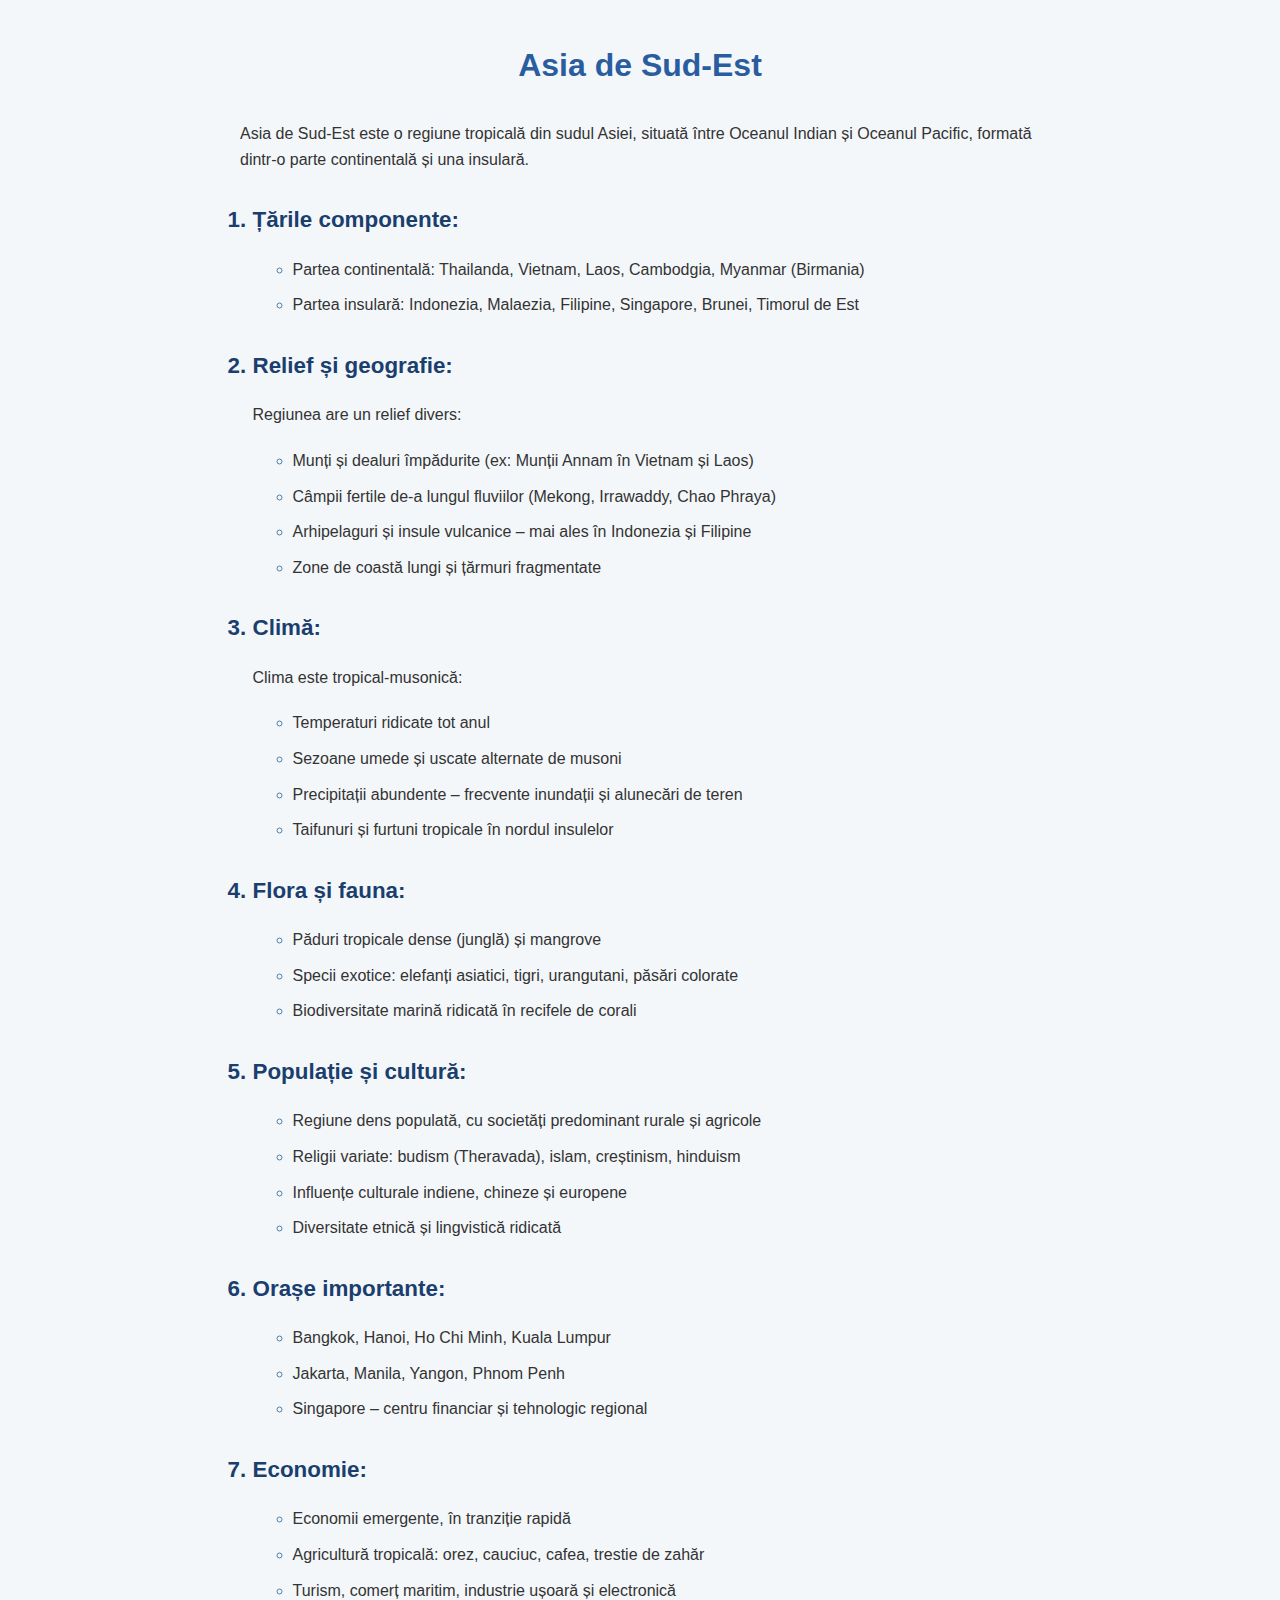
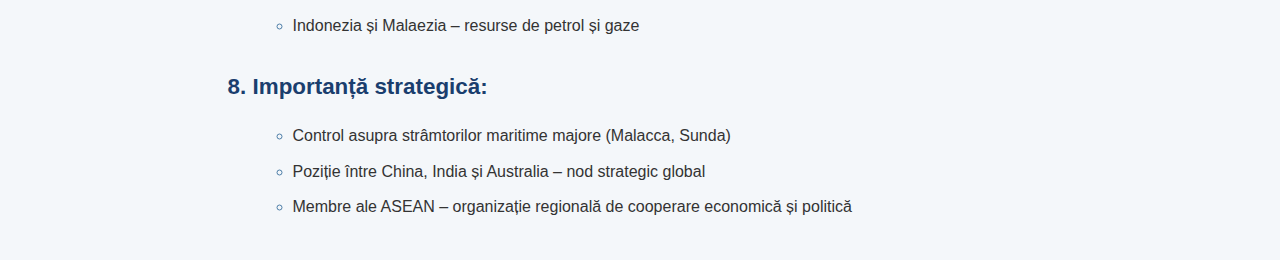
<file: Proiect Atestat-Petcu MarioXIIB/HTML/sudest.html>
<!DOCTYPE html>
<html lang="ro">
<head>
  <title>Asia de Sud-Est</title>
  <link rel="stylesheet" href="../CSS/styletari.css">
</head>
<body class="pagina">
<h1>Asia de Sud-Est</h1>
<p>Asia de Sud-Est este o regiune tropicală din sudul Asiei, situată între Oceanul Indian și Oceanul Pacific, formată dintr-o parte continentală și una insulară.</p>

<ol>
  <h2><li>Țările componente:</li></h2>
  <ul style="list-style-type:circle">
    <li>Partea continentală: Thailanda, Vietnam, Laos, Cambodgia, Myanmar (Birmania)</li>
    <li>Partea insulară: Indonezia, Malaezia, Filipine, Singapore, Brunei, Timorul de Est</li>
  </ul>

  <h2><li>Relief și geografie:</li></h2>
  <p>Regiunea are un relief divers:</p>
  <ul style="list-style-type:circle">
    <li>Munți și dealuri împădurite (ex: Munții Annam în Vietnam și Laos)</li>
    <li>Câmpii fertile de-a lungul fluviilor (Mekong, Irrawaddy, Chao Phraya)</li>
    <li>Arhipelaguri și insule vulcanice – mai ales în Indonezia și Filipine</li>
    <li>Zone de coastă lungi și țărmuri fragmentate</li>
  </ul>

  <h2><li>Climă:</li></h2>
  <p>Clima este tropical-musonică:</p>
  <ul style="list-style-type:circle">
    <li>Temperaturi ridicate tot anul</li>
    <li>Sezoane umede și uscate alternate de musoni</li>
    <li>Precipitații abundente – frecvente inundații și alunecări de teren</li>
    <li>Taifunuri și furtuni tropicale în nordul insulelor</li>
  </ul>

  <h2><li>Flora și fauna:</li></h2>
  <ul style="list-style-type:circle">
    <li>Păduri tropicale dense (junglă) și mangrove</li>
    <li>Specii exotice: elefanți asiatici, tigri, urangutani, păsări colorate</li>
    <li>Biodiversitate marină ridicată în recifele de corali</li>
  </ul>

  <h2><li>Populație și cultură:</li></h2>
  <ul style="list-style-type:circle">
    <li>Regiune dens populată, cu societăți predominant rurale și agricole</li>
    <li>Religii variate: budism (Theravada), islam, creștinism, hinduism</li>
    <li>Influențe culturale indiene, chineze și europene</li>
    <li>Diversitate etnică și lingvistică ridicată</li>
  </ul>

  <h2><li>Orașe importante:</li></h2>
  <ul style="list-style-type:circle">
    <li>Bangkok, Hanoi, Ho Chi Minh, Kuala Lumpur</li>
    <li>Jakarta, Manila, Yangon, Phnom Penh</li>
    <li>Singapore – centru financiar și tehnologic regional</li>
  </ul>

  <h2><li>Economie:</li></h2>
  <ul style="list-style-type:circle">
    <li>Economii emergente, în tranziție rapidă</li>
    <li>Agricultură tropicală: orez, cauciuc, cafea, trestie de zahăr</li>
    <li>Turism, comerț maritim, industrie ușoară și electronică</li>
    <li>Indonezia și Malaezia – resurse de petrol și gaze</li>
  </ul>

  <h2><li>Importanță strategică:</li></h2>
  <ul style="list-style-type:circle">
    <li>Control asupra strâmtorilor maritime majore (Malacca, Sunda)</li>
    <li>Poziție între China, India și Australia – nod strategic global</li>
    <li>Membre ale ASEAN – organizație regională de cooperare economică și politică</li>
  </ul>
</ol>
</body>
</html>
</file>
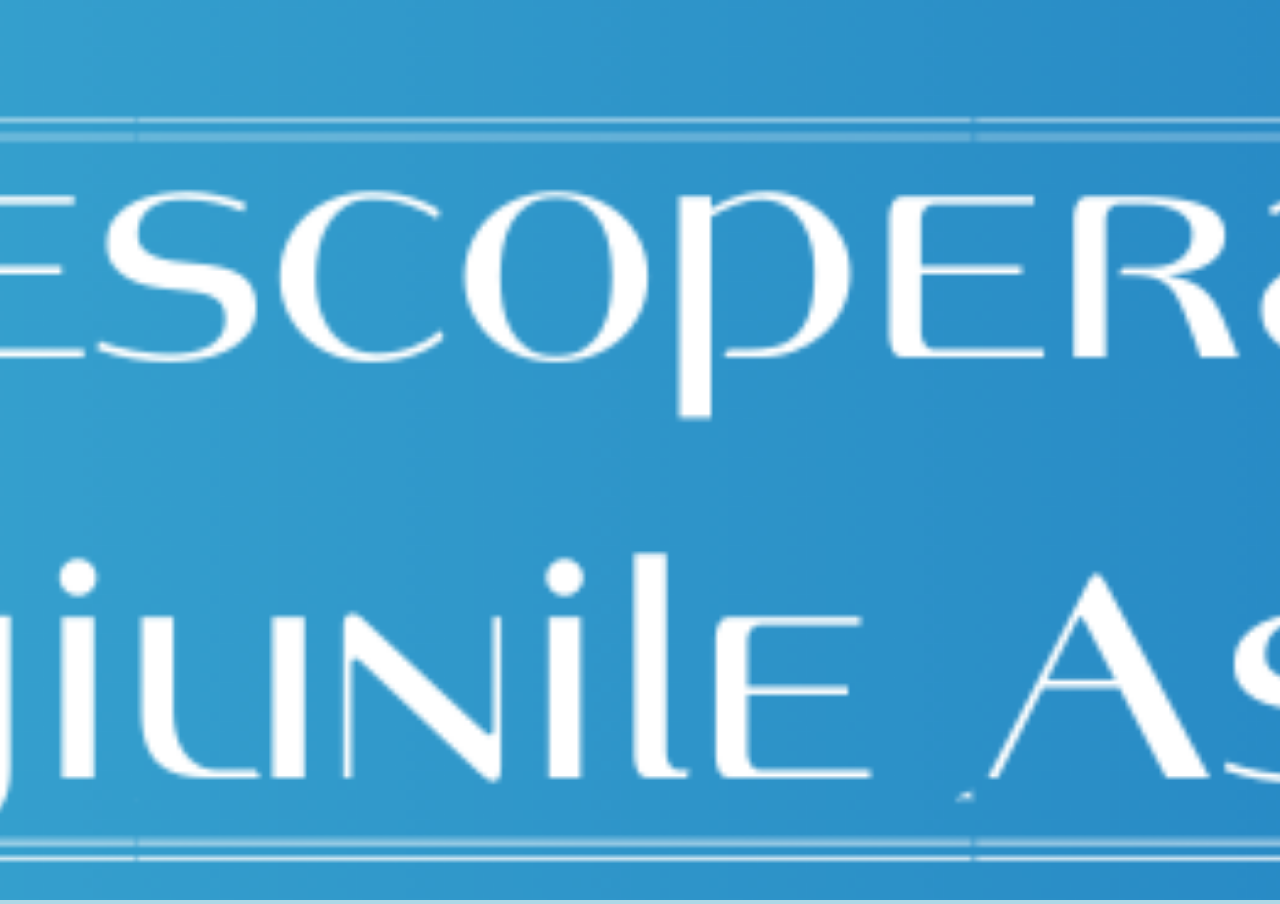
<file: Proiect Atestat-Petcu MarioXIIB/HTML/titlu.html>
<!DOCTYPE html>
<html lang="ro">
<head>
  <title>Asia - Prezentare Regiuni</title>
  <link rel="stylesheet" href="../CSS/style.css">
  <style>
    html, body {
      margin: 0;
      padding: 0;
      height: 100%;
      overflow: hidden;
    }
    .banner {
      width: 100%;
      height: 100%;
      object-fit: cover; /* sau contain, dacă vrei să vezi tot */
    }
  </style>
</head>
<body class="titlu">
  <img src="../IMG/banner.png" alt="Banner Asia" class="banner">
</body>
</html>
</file>
<file: Proiect Atestat-Petcu MarioXIIB/CSS/styletari.css>
body.pagina {
  font-family: 'Segoe UI', Tahoma, Geneva, Verdana, sans-serif;
  background-color: #f4f7fa;
  color: #333;
  margin: 40px;
  line-height: 1.6;
}

h1 {
  text-align: center;
  color: #2a5d9f;
  margin-bottom: 30px;
}

h2 {
  color: #1a3e6e;
  margin-top: 30px;
  font-size: 1.4em;
}

h3 {
  color: #365a7d;
  margin-top: 10px;
  font-size: 1.2em;
}

h4 {
  display: inline;
  color: #2d3e50;
  font-weight: 600;
}

p, ul, ol {
  max-width: 800px;
  margin: 0 auto 20px auto;
  padding: 0;
}

ul {
  padding-left: 40px;
  margin-top: 10px;
}

ol {
  padding-left: 25px;
  counter-reset: section;
}

ol > li {
  counter-increment: section;
  margin-top: 25px;
  font-weight: bold;
}

ol > li::marker {
  color: #2a5d9f;
}

li {
  margin-bottom: 10px;
}

ul li::marker {
  color: #4d7ea8;
}

br {
  display: block;
  content: "";
  margin: 10px 0;
}

@media (max-width: 600px) {
  body.pagina {
    margin: 20px;
  }

  h1 {
    font-size: 1.8em;
  }
}
</file>
<file: Proiect Atestat-Petcu MarioXIIB/CSS/style.css>
body.titlu {
  background-color: lightblue;
  text-align: center;
}

body.meniu {
  background-color: lightgrey;
}

body.continut, body.pagina {
  background-color: white;
  padding: 20px;
}

ul {
  list-style-type: none;
  padding: 0;
}

li {
  margin: 10px 0;
}

a {
  text-decoration: none;
  color: blue;
}

a:hover {
  text-decoration: underline;
}
</file>
